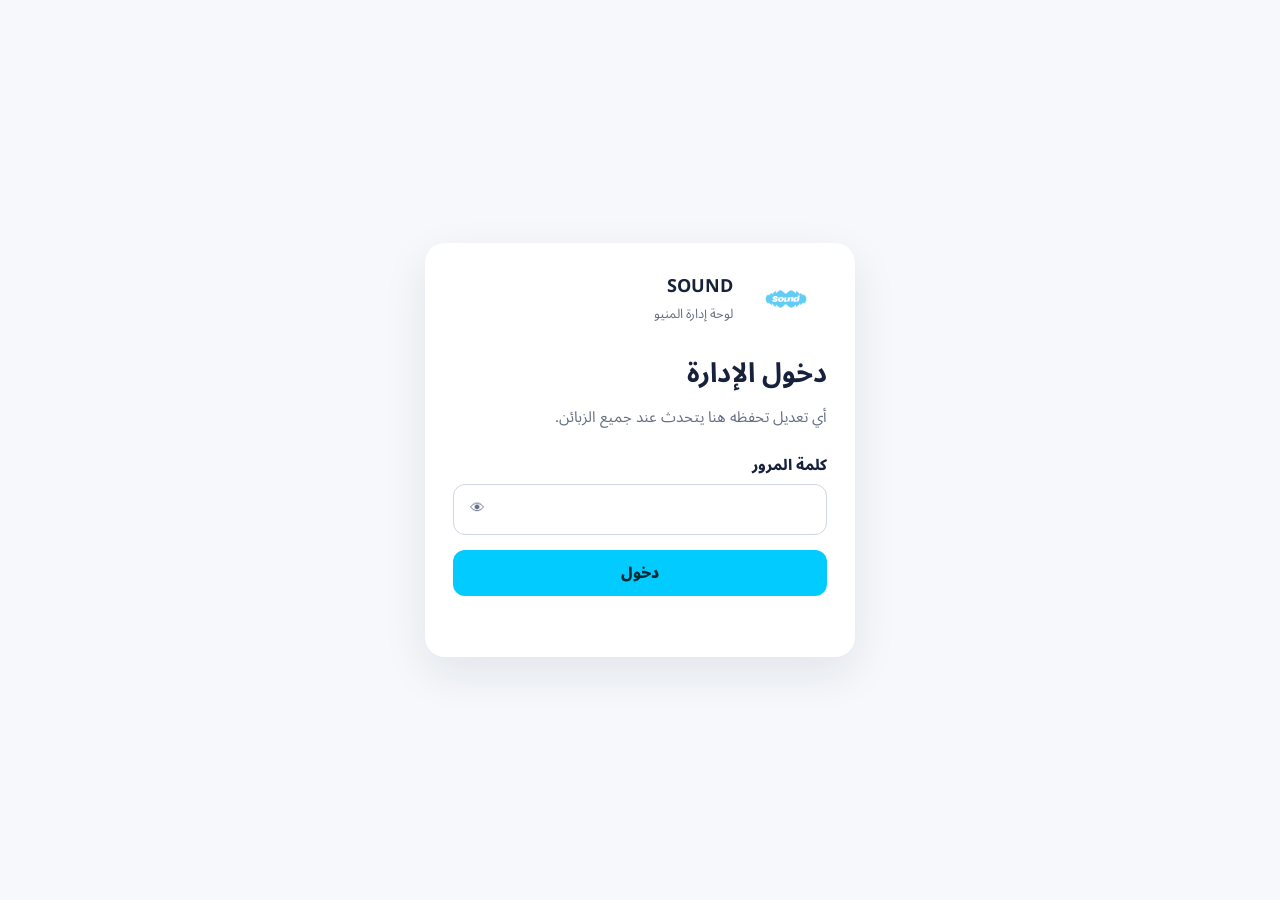
<file: admin.html>
<!doctype html>
<html lang="ar" dir="rtl">
<head>
<meta charset="utf-8">
<meta name="viewport" content="width=device-width,initial-scale=1,viewport-fit=cover">
<meta name="theme-color" content="#f6f8fb">
<meta name="robots" content="noindex,nofollow">
<title>إدارة منيو ساوند</title>
<link rel="icon" href="/favicon.svg" type="image/svg+xml">
<link rel="preconnect" href="https://fonts.googleapis.com">
<link rel="preconnect" href="https://fonts.gstatic.com" crossorigin>
<link href="https://fonts.googleapis.com/css2?family=Noto+Sans+Arabic:wght@400;500;600;700;800;900&display=swap" rel="stylesheet">
<style>
:root{--cyan:#02ccff;--ink:#17213b;--muted:#667085;--line:#dde3ec;--bg:#f6f8fb;--danger:#b4233c;--shadow:0 16px 45px rgba(23,33,59,.09);--font:"Noto Sans Arabic",Tahoma,Arial,sans-serif}*{box-sizing:border-box}html{scroll-behavior:smooth}body{margin:0;background:var(--bg);color:var(--ink);font:15px/1.75 var(--font);accent-color:var(--cyan)}button,input,select,textarea{font:inherit}button{cursor:pointer}a{color:inherit}.hidden{display:none!important}:focus-visible{outline:3px solid var(--cyan);outline-offset:3px}.shell{width:min(1040px,calc(100% - 28px));margin:auto}.login{min-height:100svh;display:grid;place-items:center;padding:22px}.login-card{width:min(430px,100%);background:#fff;border-radius:20px;padding:28px;box-shadow:var(--shadow)}.brand{display:flex;align-items:center;gap:12px;margin-bottom:24px}.brand img{width:82px;height:48px;object-fit:contain}.brand strong{display:block;font-size:18px}.brand span{display:block;color:var(--muted);font-size:13px}h1,h2,h3,p{margin-top:0}.login h1{font-size:27px;margin-bottom:7px}.sub{color:var(--muted);margin-bottom:22px}.field{margin-bottom:15px}label{display:block;font-weight:800;margin-bottom:6px}input,select,textarea{width:100%;min-height:48px;border:1px solid #cfd7e4;border-radius:12px;background:#fff;color:var(--ink);padding:11px 13px}textarea{min-height:104px;resize:vertical}input:focus,select:focus,textarea:focus{outline:0;border-color:var(--cyan);box-shadow:0 0 0 3px rgba(2,204,255,.16)}.password-wrap{position:relative}.password-wrap input{padding-inline-end:50px}.eye{position:absolute;inset-inline-end:3px;top:3px;width:42px;height:42px;border:0;border-radius:10px;background:transparent;color:var(--muted)}.btn{border:0;border-radius:12px;min-height:46px;padding:9px 16px;font-weight:900;display:inline-flex;align-items:center;justify-content:center;gap:8px}.primary{background:var(--cyan);color:#052a34}.secondary{background:#edf2f7;color:var(--ink)}.danger{background:#fff0f2;color:var(--danger)}.wide{width:100%}.login-error{min-height:24px;color:var(--danger);font-weight:800;margin:9px 0 0}.topbar{position:sticky;top:0;z-index:20;background:rgba(255,255,255,.96);border-bottom:1px solid var(--line);backdrop-filter:blur(12px)}.bar{min-height:68px;display:flex;align-items:center;justify-content:space-between;gap:12px}.title{display:flex;align-items:center;gap:10px}.title img{width:66px;height:40px;object-fit:contain}.title strong{display:block;font-size:16px}.title small{display:block;color:var(--muted)}.actions{display:flex;gap:8px}.actions a,.actions button{height:42px;min-width:42px;text-decoration:none}.workspace{padding:22px 0 105px}.notice{background:#eafbff;color:#075f78;border-radius:13px;padding:13px 15px;margin-bottom:18px}.tabs{display:flex;gap:6px;overflow:auto;background:#e9eef5;border-radius:14px;padding:4px;margin-bottom:20px;scrollbar-width:none}.tab{border:0;background:transparent;border-radius:10px;min-height:44px;padding:9px 15px;color:var(--muted);font-weight:900;white-space:nowrap}.tab[aria-selected="true"]{background:#fff;color:var(--ink);box-shadow:0 3px 12px rgba(23,33,59,.07)}.panel{display:none}.panel.active{display:block}.section-head{margin-bottom:15px}.section-head h1{font-size:24px;margin-bottom:3px}.section-head p{color:var(--muted);margin:0}.groups{display:grid;gap:12px}.group{background:#fff;border-radius:14px;overflow:hidden}.group summary{list-style:none;padding:16px 17px;font-size:17px;font-weight:900;cursor:pointer}.group summary::-webkit-details-marker{display:none}.group-items{border-top:1px solid var(--line)}.item-row{display:grid;grid-template-columns:minmax(160px,1fr) 165px 125px auto;gap:12px;align-items:end;padding:15px 17px;border-bottom:1px solid var(--line)}.item-row:last-child{border-bottom:0}.item-name{align-self:center}.item-name strong{display:block}.item-name small{color:var(--muted)}.item-row .field{margin:0}.item-row label{font-size:12px;color:var(--muted)}.switchrow{display:flex;align-items:center;gap:7px;min-height:48px;font-weight:800}.switchrow input{width:20px;min-height:auto}.offer-layout{display:grid;grid-template-columns:minmax(0,1fr) minmax(300px,.9fr);gap:18px}.surface{background:#fff;border-radius:14px;padding:19px}.surface h2{font-size:19px;margin-bottom:15px}.grid2{display:grid;grid-template-columns:1fr 1fr;gap:12px}.form-actions{display:flex;gap:9px;margin-top:17px}.offer-list{display:grid;gap:10px}.empty{background:var(--bg);border-radius:12px;padding:26px 14px;text-align:center;color:var(--muted)}.offer-entry{display:flex;align-items:flex-start;justify-content:space-between;gap:10px;background:var(--bg);border-radius:12px;padding:13px}.offer-entry h3{font-size:15px;margin-bottom:2px}.offer-entry p{font-size:12px;color:var(--muted);margin:0}.mini-actions{display:flex;gap:5px}.mini-actions button{border:0;background:#fff;border-radius:9px;width:38px;height:38px}.mini-actions .delete{color:var(--danger)}.backup-grid{display:grid;grid-template-columns:1fr 1fr;gap:14px}.backup-box{background:var(--bg);border-radius:12px;padding:16px}.backup-box p{color:var(--muted)}.file-input{position:absolute;width:1px;height:1px;opacity:0}.danger-zone{border-top:1px solid var(--line);margin-top:18px;padding-top:18px}.savebar{position:fixed;z-index:18;inset-inline:0;bottom:0;background:rgba(255,255,255,.96);border-top:1px solid var(--line);padding:11px 14px calc(11px + env(safe-area-inset-bottom));backdrop-filter:blur(12px)}.saveinner{width:min(1040px,100%);margin:auto;display:flex;justify-content:space-between;align-items:center;gap:12px}.status{font-size:13px;color:var(--muted)}.toast{position:fixed;z-index:50;left:50%;bottom:86px;transform:translate(-50%,14px);opacity:0;pointer-events:none;background:var(--ink);color:#fff;border-radius:12px;padding:10px 15px;transition:.2s;white-space:nowrap}.toast.show{opacity:1;transform:translate(-50%,0)}.toast.error{background:var(--danger)}@media(max-width:780px){.item-row{grid-template-columns:1fr 1fr}.item-name{grid-column:1/-1}.offer-layout,.backup-grid{grid-template-columns:1fr}.offer-list-surface{order:-1}.title small{display:none}}@media(max-width:480px){.login-card{padding:23px 19px}.item-row,.grid2{grid-template-columns:1fr}.item-name{grid-column:auto}.form-actions{flex-direction:column}.saveinner .primary{min-width:140px}.shell{width:calc(100% - 22px)}}
</style>
</head>
<body>
<section class="login" id="loginView"><div class="login-card"><div class="brand"><img src="/favicon.svg" alt=""><div><strong>SOUND</strong><span>لوحة إدارة المنيو</span></div></div><h1>دخول الإدارة</h1><p class="sub">أي تعديل تحفظه هنا يتحدث عند جميع الزبائن.</p><form id="loginForm"><div class="field"><label for="password">كلمة المرور</label><div class="password-wrap"><input id="password" type="password" autocomplete="current-password" required><button class="eye" id="togglePassword" type="button" aria-label="إظهار كلمة المرور">👁</button></div></div><button class="btn primary wide" type="submit">دخول</button><p class="login-error" id="loginError" role="alert"></p></form></div></section>
<div id="adminView" class="hidden">
<header class="topbar"><div class="shell bar"><div class="title"><img src="/favicon.svg" alt=""><div><strong>إدارة منيو ساوند</strong><small>المنيو المشترك المباشر</small></div></div><div class="actions"><a class="btn secondary" href="/" target="_blank" rel="noopener" aria-label="فتح المنيو">↗</a><button class="btn secondary" id="logout" type="button">خروج</button></div></div></header>
<main class="shell workspace"><nav class="tabs" aria-label="أقسام الإدارة"><button class="tab" data-tab="prices" aria-selected="true">الأسعار والخصومات</button><button class="tab" data-tab="offers" aria-selected="false">العروض</button><button class="tab" data-tab="backup" aria-selected="false">النسخ الاحتياطي</button></nav>
<section class="panel active" id="panel-prices"><div class="section-head"><h1>الأسعار والخصومات</h1><p>غيّر السعر أو أضف خصماً أو أخفِ أي خيار ثم اضغط حفظ.</p></div><div class="groups" id="menuGroups"></div></section>
<section class="panel" id="panel-offers"><div class="section-head"><h1>العروض</h1><p>أضف عرضاً وسيظهر في قسم العروض عند جميع الزبائن.</p></div><div class="offer-layout"><div class="surface"><h2 id="offerFormTitle">إضافة عرض جديد</h2><form id="offerForm"><input id="offerId" type="hidden"><div class="field"><label for="offerTitle">اسم العرض</label><input id="offerTitle" required maxlength="80"></div><div class="grid2"><div class="field"><label for="offerCategory">القسم</label><select id="offerCategory"><option value="cafe">الكافيه والمطعم</option><option value="ps5">البلي</option><option value="pc">الحاسبات</option><option value="cinema">السينما</option><option value="billiards">البلياردو والسنوكر</option><option value="vr">الواقع الافتراضي</option></select></div><div class="field"><label for="offerPrice">السعر</label><input id="offerPrice" type="number" min="0" step="250" inputmode="numeric" required></div></div><div class="grid2"><div class="field"><label for="offerDiscount">الخصم ٪</label><input id="offerDiscount" type="number" min="0" max="100" value="0" inputmode="numeric"></div><div class="field"><label for="offerImage">رابط صورة (اختياري)</label><input id="offerImage" type="url" inputmode="url" placeholder="https://..."></div></div><div class="field"><label for="offerDescription">الوصف</label><textarea id="offerDescription" maxlength="220"></textarea></div><label class="switchrow"><input id="offerHidden" type="checkbox">إخفاء العرض من المنيو</label><div class="form-actions"><button class="btn primary" id="saveOffer" type="submit">حفظ العرض</button><button class="btn secondary hidden" id="cancelEdit" type="button">إلغاء التعديل</button></div></form></div><div class="surface offer-list-surface"><h2>العروض المحفوظة</h2><div class="offer-list" id="offerList"></div></div></div></section>
<section class="panel" id="panel-backup"><div class="section-head"><h1>النسخ الاحتياطي</h1><p>نزّل نسخة أو استورد نسخة محفوظة.</p></div><div class="surface"><div class="backup-grid"><div class="backup-box"><h3>تنزيل نسخة</h3><p>ملف JSON يحتوي الأسعار والعروض الحالية.</p><button class="btn secondary" id="exportData" type="button">تنزيل الملف</button></div><div class="backup-box"><h3>استيراد نسخة</h3><p>استيراد النسخة سيحدّث المنيو عند الجميع.</p><input class="file-input" id="importData" type="file" accept="application/json"><label class="btn secondary" for="importData">اختيار ملف</label></div></div><div class="danger-zone"><h3>إرجاع المنيو الأصلي</h3><p>يمسح جميع التعديلات والعروض المشتركة.</p><button class="btn danger" id="resetData" type="button">مسح كل التعديلات</button></div></div></section></main>
<div class="savebar" id="saveBar"><div class="saveinner"><span class="status" id="saveStatus">جاري التحميل…</span><button class="btn primary" id="savePrices" type="button">حفظ الأسعار</button></div></div></div>
<div class="toast" id="toast" role="status" aria-live="polite"></div>
<script src="/admin-shared.js"></script>
</body>
</html>
</file>
